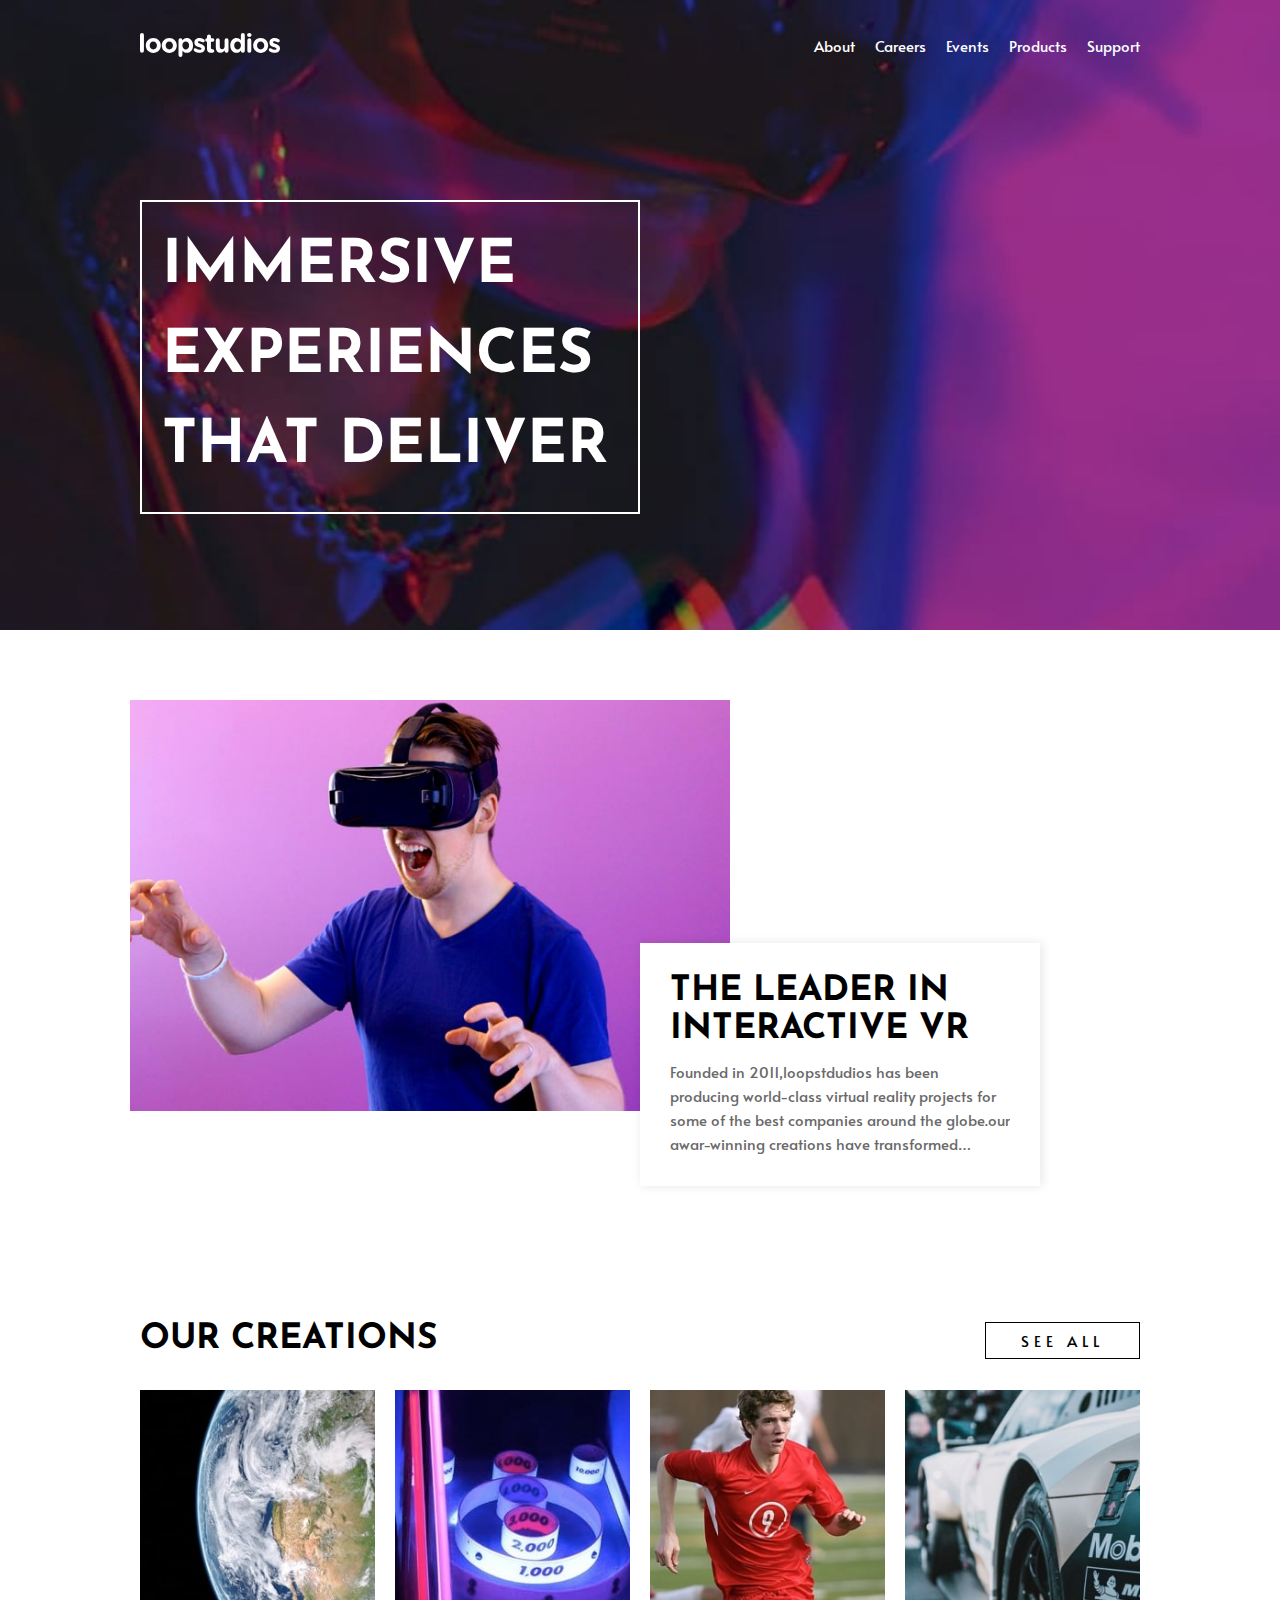
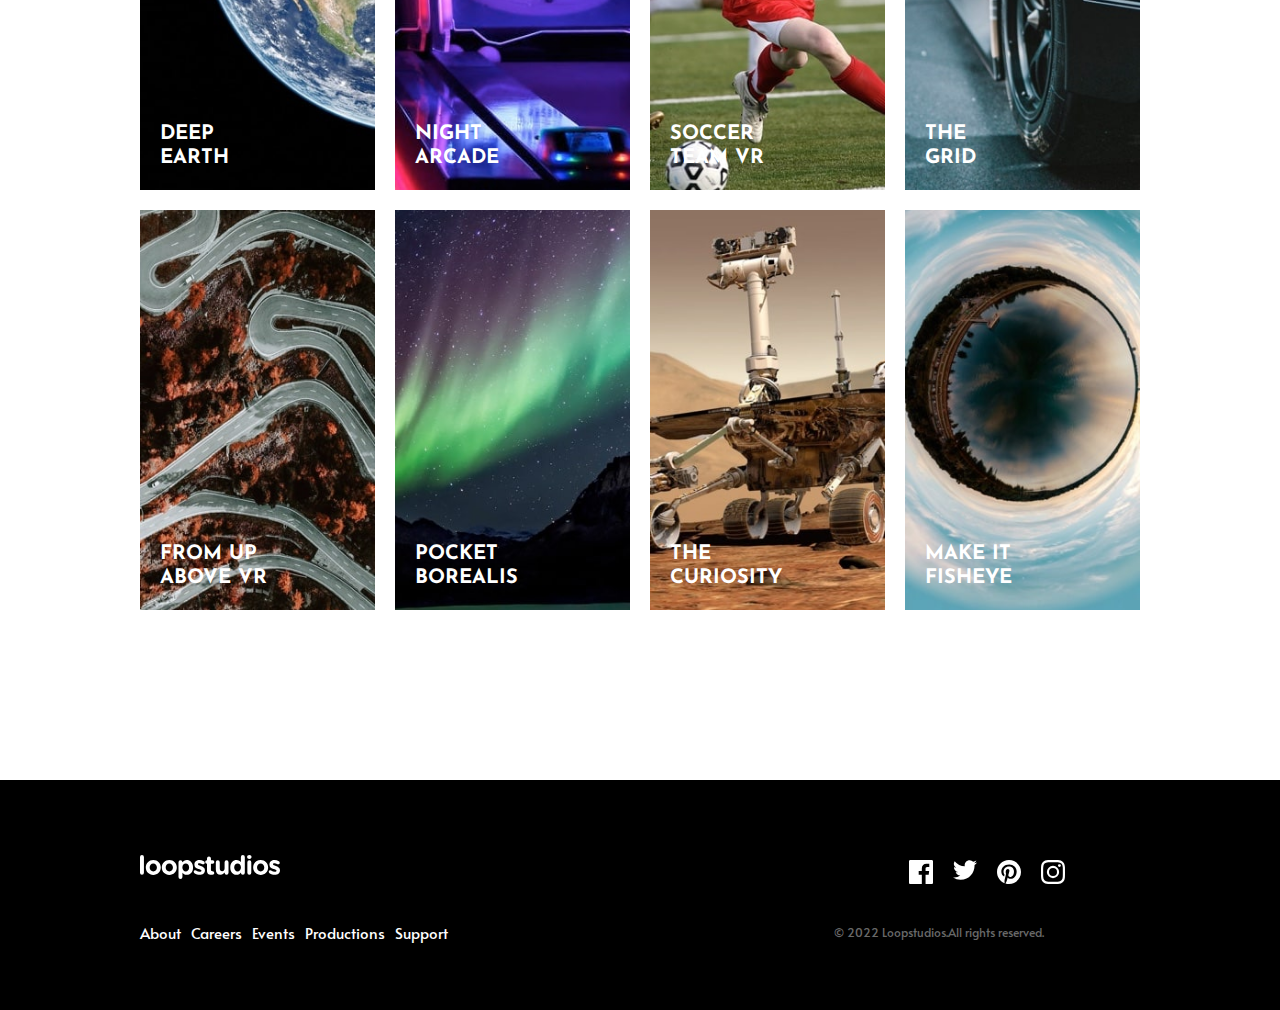
<file: loopStudios/index.html>
<!DOCTYPE html>
<html lang="en">
<head>
    <meta charset="UTF-8">
    <meta http-equiv="X-UA-Compatible" content="IE=edge">
    <meta name="viewport" content="width=device-width, initial-scale=1.0">
    <title>LoopStudios</title>
    <link rel="stylesheet" href="css/main.css">
    <link rel="shortcut icon" href="./images/favicon-32x32.png" type="image/x-icon">
</head>
<body>
    <main>
        <section class="hero">
            <header class="main-header" id="header">
                <nav class=" navbar container">
                    <a href="index.html" class="logo"><img src="images/logo.svg" alt=""></a>
                        <ul class="nav-links screen-sm-hidden menu">
                            <li><a href="#" class="nav-link">about</a></li>
                            <li><a href="#" class="nav-link">careers</a></li>
                            <li><a href="#" class="nav-link">events</a></li>
                            <li><a href="#" class="nav-link">products</a></li>
                            <li><a href="#" class="nav-link">support</a></li>
                        </ul>
                        <div class="mobile-menu screen-lg-hidden" aria-open="false">
                            <a href="index.html" class="logo"><img src="images/logo.svg" alt=""></a>
                            <a href="#" class="btn menu-toggle-btn menu-close-btn">
                                <img src="images/icon-close.svg" alt="">
                            </a>
                            <ul class="nav-links">
                                <li><a href="#" class="nav-link">about</a></li>
                                <li><a href="#" class="nav-link">careers</a></li>
                                <li><a href="#" class="nav-link">events</a></li>
                                <li><a href="#" class="nav-link">products</a></li>
                                <li><a href="#" class="nav-link">support</a></li>
                            </ul>
                        </div>
                        <a href="#" class="btn menu-toggle-btn menu-open-btn screen-lg-hidden" aria-expanded="false">
                            <img src="images/icon-hamburger.svg" alt="">
                        </a>
                </nav>
            </header>
            <div class="hero-content container">
                <h1 class="title hero-title">
                    immersive experiences that deliver
                </h1>
            </div>
        </section>
        <section class="intro">
            <div class="container">
                <div class="intro-image-container">
                    <img src="images/mobile/image-interactive.jpg" alt="" class="intro-image">
                </div>
                <div class="intro-content">
                    <h3 class="title intro-title">
                        the leader in interactive vr
                    </h3>
                    <p class="description">Founded in 2011,loopstdudios has been producing world-class virtual reality projects for some of the best companies around the globe.our awar-winning creations have transformed businesses through digital experiences that bind to their brand.</p>
                </div>
            </div>
        </section>
        <section class="creations">
            <div class="container">
                <header class="section-header">
                    <h3 class="title creations-title">our creations</h3>
                    <a href="#" class="btn section-btn">see all</a>
                </header>
                <div class="section-body">
                    <a href="#" class="card">
                        <h6 class="headline">deep <br>earth</h6>
                    </a>
                    <a href="#" class="card">
                        <h6 class="headline">night <br>arcade</h6>
                    </a>
                    <a href="#" class="card">
                        <h6 class="headline">soccer <br>team vr</h6>
                    </a>
                    <a href="#" class="card">
                        <h6 class="headline">the <br>grid</h6>
                    </a>
                    <a href="#" class="card">
                        <h6 class="headline">from up <br>above vr</h6>
                    </a>
                    <a href="#" class="card">
                        <h6 class="headline">pocket <br>borealis</h6>
                    </a>
                    <a href="#" class="card">
                        <h6 class="headline">the <br>curiosity</h6>
                    </a>
                    <a href="#" class="card">
                        <h6 class="headline">make it <br>fisheye</h6>
                    </a>
                </div>
                </div>
                </div>
            </div>
        </section>
    </main>
    <footer class="footer">
        <div class="container">
            <a href="index.html" class="footer-logo">
                <img src="images/logo.svg" alt="">
            </a>
            <ul class="footer-links">
                <li><a href="#" class="footer-link">about</a></li>
                <li><a href="#" class="footer-link">careers</a></li>
                <li><a href="#" class="footer-link">events</a></li>
                <li><a href="#" class="footer-link">productions</a></li>
                <li><a href="#" class="footer-link">support</a></li>
            </ul>
            <ul class="social-links">
                <li class="social-link"><a  href="#"><svg width="24" height="24" xmlns="http://www.w3.org/2000/svg"><path d="M22.675 0H1.325C.593 0 0 .593 0 1.325v21.351C0 23.407.593 24 1.325 24H12.82v-9.294H9.692v-3.622h3.128V8.413c0-3.1 1.893-4.788 4.659-4.788 1.325 0 2.463.099 2.795.143v3.24l-1.918.001c-1.504 0-1.795.715-1.795 1.763v2.313h3.587l-.467 3.622h-3.12V24h6.116c.73 0 1.323-.593 1.323-1.325V1.325C24 .593 23.407 0 22.675 0z" fill="#FFF" fill-rule="nonzero"/></svg></a></li>
                <li class="social-link"><a  href="#"><svg width="24" height="20" xmlns="http://www.w3.org/2000/svg"><path d="M24 2.557a9.83 9.83 0 01-2.828.775A4.932 4.932 0 0023.337.608a9.864 9.864 0 01-3.127 1.195A4.916 4.916 0 0016.616.248c-3.179 0-5.515 2.966-4.797 6.045A13.978 13.978 0 011.671 1.149a4.93 4.93 0 001.523 6.574 4.903 4.903 0 01-2.229-.616c-.054 2.281 1.581 4.415 3.949 4.89a4.935 4.935 0 01-2.224.084 4.928 4.928 0 004.6 3.419A9.9 9.9 0 010 17.54a13.94 13.94 0 007.548 2.212c9.142 0 14.307-7.721 13.995-14.646A10.025 10.025 0 0024 2.557z" fill="#FFF" fill-rule="nonzero"/></svg></a></li>
                <li class="social-link"><a  href="#"><svg width="24" height="24" xmlns="http://www.w3.org/2000/svg"><path d="M12 0C5.373 0 0 5.372 0 12c0 5.084 3.163 9.426 7.627 11.174-.105-.949-.2-2.405.042-3.441.218-.937 1.407-5.965 1.407-5.965s-.359-.719-.359-1.782c0-1.668.967-2.914 2.171-2.914 1.023 0 1.518.769 1.518 1.69 0 1.029-.655 2.568-.994 3.995-.283 1.194.599 2.169 1.777 2.169 2.133 0 3.772-2.249 3.772-5.495 0-2.873-2.064-4.882-5.012-4.882-3.414 0-5.418 2.561-5.418 5.207 0 1.031.397 2.138.893 2.738a.36.36 0 01.083.345l-.333 1.36c-.053.22-.174.267-.402.161-1.499-.698-2.436-2.889-2.436-4.649 0-3.785 2.75-7.262 7.929-7.262 4.163 0 7.398 2.967 7.398 6.931 0 4.136-2.607 7.464-6.227 7.464-1.216 0-2.359-.631-2.75-1.378l-.748 2.853c-.271 1.043-1.002 2.35-1.492 3.146C9.57 23.812 10.763 24 12 24c6.627 0 12-5.373 12-12 0-6.628-5.373-12-12-12z" fill="#FFF" fill-rule="nonzero"/></svg></a></li>
                <li class="social-link"><a  href="#"><svg width="24" height="24" xmlns="http://www.w3.org/2000/svg"><path d="M12 2.163c3.204 0 3.584.012 4.85.07 3.252.148 4.771 1.691 4.919 4.919.058 1.265.069 1.645.069 4.849 0 3.205-.012 3.584-.069 4.849-.149 3.225-1.664 4.771-4.919 4.919-1.266.058-1.644.07-4.85.07-3.204 0-3.584-.012-4.849-.07-3.26-.149-4.771-1.699-4.919-4.92-.058-1.265-.07-1.644-.07-4.849 0-3.204.013-3.583.07-4.849.149-3.227 1.664-4.771 4.919-4.919 1.266-.057 1.645-.069 4.849-.069zM12 0C8.741 0 8.333.014 7.053.072 2.695.272.273 2.69.073 7.052.014 8.333 0 8.741 0 12c0 3.259.014 3.668.072 4.948.2 4.358 2.618 6.78 6.98 6.98C8.333 23.986 8.741 24 12 24c3.259 0 3.668-.014 4.948-.072 4.354-.2 6.782-2.618 6.979-6.98.059-1.28.073-1.689.073-4.948 0-3.259-.014-3.667-.072-4.947-.196-4.354-2.617-6.78-6.979-6.98C15.668.014 15.259 0 12 0zm0 5.838a6.162 6.162 0 100 12.324 6.162 6.162 0 000-12.324zM12 16a4 4 0 110-8 4 4 0 010 8zm6.406-11.845a1.44 1.44 0 100 2.881 1.44 1.44 0 000-2.881z" fill="#FFF" fill-rule="nonzero"/></svg></a></li>
            </ul>
            <p class="copyright">&copy; 2022 Loopstudios.All rights reserved.</p>
        </div>
    </footer>
<script src="main.js"></script>
</body>
</html>
</file>
<file: loopStudios/css/main.css>
@import url("https://fonts.googleapis.com/css2?family=Alata&family=Josefin+Sans:wght@300&display=swap");
*,
*::before,
*::after {
  box-sizing: border-box;
  margin: 0;
  padding: 0;
}

html {
  scroll-behavior: smooth;
  font-size: 62.5%;
  line-height: 1;
}

body {
  max-width: 100vw;
  height: 100vh;
  font-family: "Alata", sans-serif;
  font-size: 1.5rem;
  color: hsl(0, 0%, 100%);
  overflow-x: hidden;
}

body.no-sc {
  overflow: hidden;
}

a {
  text-decoration: none;
  color: inherit;
}

li {
  list-style: none;
}

img {
  max-width: 100%;
  display: block;
}

button,
input {
  font: inherit;
}

button {
  cursor: pointer;
  border: none;
  background: none;
}

.container {
  width: 90%;
  max-width: 1000px;
  margin-inline: auto;
  height: 100%;
}

.btn {
  display: inline-block;
  cursor: pointer;
  border: none;
  background: none;
}

.screen-sm-hidden {
  display: none;
}

.flex {
  display: flex;
}

.inline-flex {
  display: inline-flex;
}

.d-grid {
  display: grid;
}

.hero {
  min-height: 70vh;
  background-image: url("../images/mobile/image-hero.jpg");
  background-size: cover;
  background-repeat: no-repeat;
  background-position: center center;
}

.main-header {
  height: 10vh;
}
.main-header .navbar {
  display: flex;
  align-items: center;
  justify-content: space-between;
}
.main-header .logo img {
  width: 14rem;
}

.menu .nav-link {
  position: relative;
}
.menu .nav-link::before {
  content: "";
  position: absolute;
  background-color: hsl(0, 0%, 100%);
  width: 100%;
  height: 1px;
  top: 110%;
  scale: 0;
  transition: scale 500ms cubic-bezier(0.215, 0.61, 0.355, 1);
  transform-origin: left;
}
.menu .nav-link:hover::before {
  scale: 1;
}

.mobile-menu {
  position: absolute;
  right: 0;
  bottom: 0;
  left: 0;
  height: 100dvh;
  z-index: 999;
  background-color: hsl(0, 0%, 0%);
  padding: 3rem 2rem;
  transition: transform 500ms ease-in-out;
}
.mobile-menu .menu-close-btn {
  position: absolute;
  top: 3rem;
  right: 2rem;
}
.mobile-menu .nav-links {
  margin-top: 20rem;
  display: flex;
  flex-direction: column;
  gap: 3rem;
}
.mobile-menu .nav-links .nav-link {
  font-size: 3rem;
  font-family: "Josefin Sans", sans-serif;
  text-transform: uppercase;
  position: relative;
}
.mobile-menu .nav-links .nav-link::before {
  content: "";
  position: absolute;
  background-color: hsl(0, 0%, 100%);
  width: 100%;
  height: 1px;
  top: 100%;
  scale: 0;
  transition: scale 500ms cubic-bezier(0.215, 0.61, 0.355, 1);
  transform-origin: left;
}
.mobile-menu .nav-links .nav-link:hover::before {
  scale: 1;
}

.mobile-menu[aria-open=false] {
  transform: translateX(100%);
}

.mobile-menu[aria-open=true] {
  transform: translateX(0);
}

.hero-title {
  font-family: "Josefin Sans", sans-serif;
  padding: 2rem;
  font-size: 4rem;
  border: 2px solid hsl(0, 0%, 100%);
  max-width: 500px;
  text-transform: uppercase;
  margin-top: 11rem;
  color: hsl(0, 0%, 100%);
  line-height: 1.5;
}

.intro {
  padding: 7rem 2rem 4rem 0;
  position: relative;
}
.intro .container {
  display: flex;
  flex-direction: column;
  align-items: center;
  gap: 5rem;
}

.intro-image {
  width: 100%;
  max-width: 600px;
  -o-object-fit: cover;
     object-fit: cover;
}

.intro-content {
  padding: 2em;
  text-align: center;
  display: flex;
  flex-direction: column;
  gap: 1rem;
  max-width: 350px;
  box-shadow: 2px 0 10px 0 rgba(0, 0, 0, 0.1);
}
.intro-content .intro-title {
  color: hsl(0, 0%, 0%);
  font-family: "Josefin Sans", sans-serif;
  text-transform: uppercase;
  font-size: 3.5rem;
  line-height: 1.1;
}

.description {
  color: hsl(0, 0%, 41%);
  line-height: 1.6;
}

.creations {
  padding-block: 7rem;
  margin-bottom: 10rem;
  position: relative;
}
.creations .creations-title {
  color: hsl(0, 0%, 0%);
  font-family: "Josefin Sans", sans-serif;
  text-transform: uppercase;
  font-size: 3.5rem;
  line-height: 1.1;
  text-align: center;
}
.creations .container {
  display: flex;
  flex-direction: column;
  gap: 3rem;
}

.section-btn {
  text-transform: uppercase;
  border: 1px solid hsl(0, 0%, 0%);
  color: hsl(0, 0%, 0%);
  padding: 1rem 3.5rem;
  letter-spacing: 5px;
  position: absolute;
  bottom: 0rem;
  left: 50%;
  transform: translateX(-50%);
}
.section-btn:hover {
  color: hsl(0, 0%, 100%);
  background-color: hsl(0, 0%, 0%);
}

.section-body {
  display: grid;
  grid-template-columns: 1fr;
  gap: 2rem;
}
.section-body .card {
  height: 15rem;
  position: relative;
  background-position: center center;
  background-repeat: no-repeat;
  background-size: cover;
  position: relative;
}
.section-body .card .headline {
  position: absolute;
  bottom: 2rem;
  left: 2rem;
  font-family: "Josefin Sans", sans-serif;
  text-transform: uppercase;
  font-size: 2rem;
  color: hsl(0, 0%, 100%);
  line-height: 1.2;
  z-index: 100;
}
.section-body .card:first-child {
  background-image: url("../images/mobile/image-deep-earth.jpg");
}
.section-body .card:nth-child(2) {
  background-image: url("../images/mobile/image-night-arcade.jpg");
}
.section-body .card:nth-child(3) {
  background-image: url("../images/mobile/image-soccer-team.jpg");
}
.section-body .card:nth-child(4) {
  background-image: url("../images/mobile/image-grid.jpg");
}
.section-body .card:nth-child(5) {
  background-image: url("../images/mobile/image-from-above.jpg");
}
.section-body .card:nth-child(6) {
  background-image: url("../images/mobile/image-pocket-borealis.jpg");
}
.section-body .card:nth-child(7) {
  background-image: url("../images/mobile/image-curiosity.jpg");
}
.section-body .card:nth-child(8) {
  background-image: url("../images/mobile/image-fisheye.jpg");
}

.footer {
  background-color: hsl(0, 0%, 0%);
  padding-block: 7rem;
  position: relative;
}
.footer .container {
  display: flex;
  flex-direction: column;
  align-items: center;
  text-align: center;
  gap: 4rem;
}
.footer .copyright {
  position: absolute;
  bottom: 2rem;
  left: 50%;
  transform: translateX(-50%);
  width: 100%;
  font-size: 1.2rem;
  color: hsl(0, 0%, 41%);
}
.footer .footer-logo img {
  width: 14rem;
}
.footer .footer-links {
  display: flex;
  flex-direction: column;
  gap: 3rem;
}
.footer .footer-links .footer-link {
  text-transform: capitalize;
  position: relative;
}
.footer .footer-links .footer-link::before {
  content: "";
  position: absolute;
  background-color: hsl(0, 0%, 100%);
  width: 100%;
  height: 1px;
  top: 100%;
  scale: 0;
  transition: scale 500ms cubic-bezier(0.215, 0.61, 0.355, 1);
  transform-origin: left;
}
.footer .footer-links .footer-link:hover::before {
  scale: 1;
}
.footer .social-links {
  display: flex;
  gap: 2rem;
  margin-top: 1rem;
}
.footer .social-links .social-link {
  position: relative;
}
.footer .social-links .social-link:hover::after {
  scale: 1;
}
.footer .social-links .social-link::after {
  content: "";
  position: absolute;
  background-color: hsl(0, 0%, 100%);
  width: 2rem;
  height: 2px;
  top: 3rem;
  left: 0;
  scale: 0;
  transition: scale 500ms cubic-bezier(0.215, 0.61, 0.355, 1);
  transform-origin: left;
}

/*Media Queries*/
@media (width >= 500px) {
  .hero-title {
    font-size: 4.5rem;
  }
}
@media (width >= 600px) {
  .hero-title {
    font-size: 6rem;
  }
}
@media (width >= 650px) {
  .section-body {
    grid-template-columns: 1fr 1fr;
  }
  .screen-lg-hidden {
    display: none;
  }
  .menu {
    display: flex;
    align-items: center;
    gap: 2rem;
  }
  .menu .nav-link {
    text-transform: capitalize;
  }
}
@media (width >= 750px) {
  .intro {
    margin-bottom: 10rem;
  }
  .intro .container {
    align-items: flex-start;
  }
  .intro-content {
    position: absolute;
    background-color: hsl(0, 0%, 100%);
    padding: 3rem;
    max-width: 400px;
    top: 60%;
    left: 50%;
    text-align: left;
  }
  .intro-content .description {
    --max-lines: 4;
    display: -webkit-box;
    overflow: hidden;
    -webkit-line-clamp: var(--max-lines);
    -webkit-box-orient: vertical;
  }
  .section-header {
    display: flex;
    align-items: center;
    justify-content: space-between;
  }
  .section-btn {
    position: static;
    transform: none;
  }
  .footer .container {
    display: grid;
    grid-template-columns: 1fr 1fr 1fr;
  }
  .footer .container .logo {
    grid-column: 1;
  }
  .footer .footer-links {
    flex-direction: row !important;
    grid-column: 1;
    grid-row: 2;
    gap: 1rem;
  }
  .footer .copyright {
    position: static;
    grid-column: 3;
    grid-row: 2;
    transform: none;
    text-align: left;
  }
  .footer .social-links {
    grid-column: 3;
    grid-row: 1;
    justify-content: center;
  }
}
@media (width >= 800px) {
  .section-body {
    grid-template-columns: 1fr 1fr 1fr 1fr;
  }
  .card {
    height: 40rem !important;
    background-size: contain;
  }
  .card:first-child {
    background-image: url("../images/desktop/image-deep-earth.jpg") !important;
  }
  .card:nth-child(2) {
    background-image: url("../images/desktop/image-night-arcade.jpg") !important;
  }
  .card:nth-child(3) {
    background-image: url("../images/desktop/image-soccer-team.jpg") !important;
  }
  .card:nth-child(4) {
    background-image: url("../images/desktop/image-grid.jpg") !important;
  }
  .card:nth-child(5) {
    background-image: url("../images/desktop/image-from-above.jpg") !important;
  }
  .card:nth-child(6) {
    background-image: url("../images/desktop/image-pocket-borealis.jpg") !important;
  }
  .card:nth-child(7) {
    background-image: url("../images/desktop/image-curiosity.jpg") !important;
  }
  .card:nth-child(8) {
    background-image: url("../images/desktop/image-fisheye.jpg") !important;
  }
}/*# sourceMappingURL=main.css.map */
</file>
